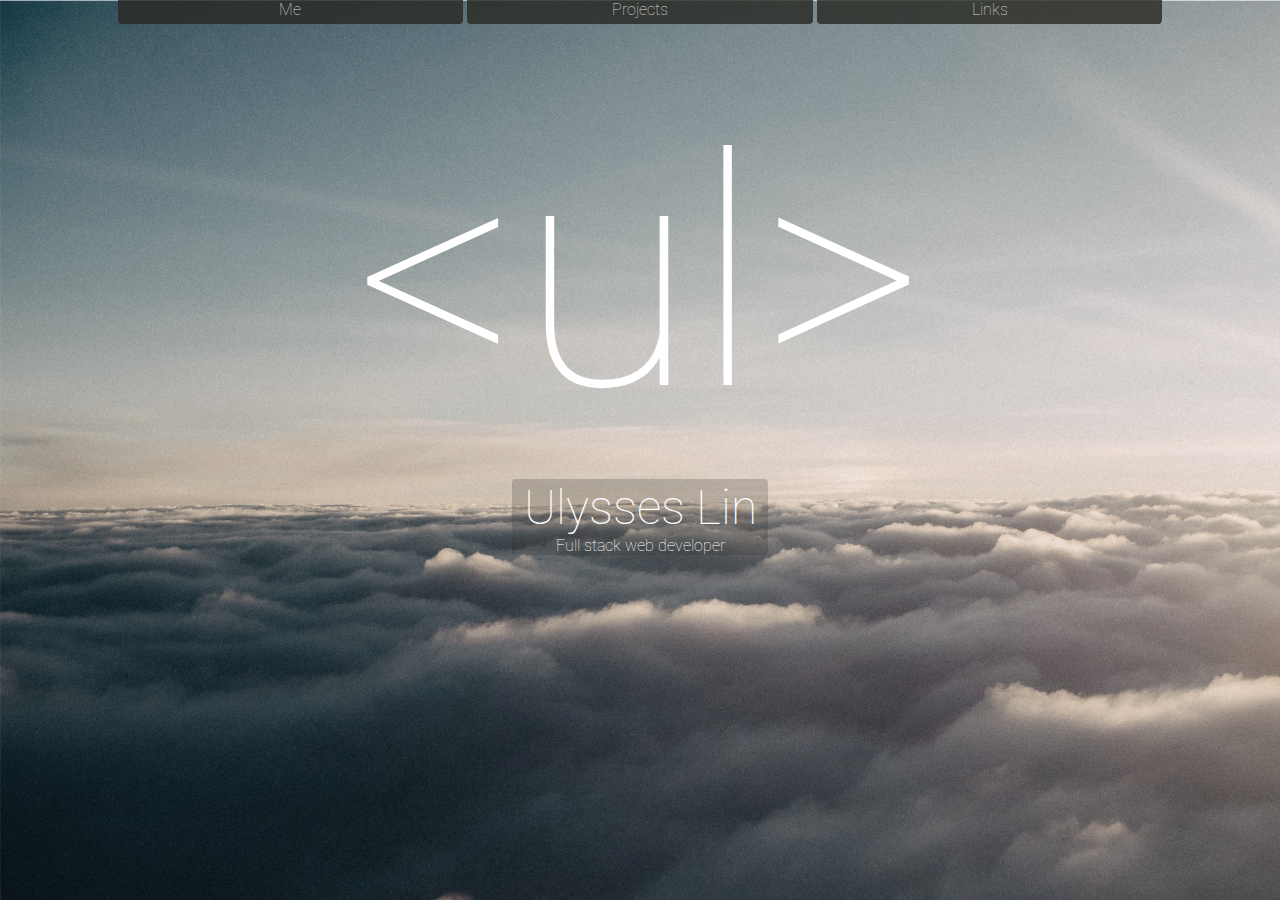
<file: index.html>
<!DOCTYPE html>
<html>
<head>
	<title>UL</title>
</head>
<body ng-app="portfolio" ng-controller="Navbar" ng-class="{'clouds':bg=='clouds','sku':bg=='sku','munch':bg=='munch','make':bg=='make'}">
	<div id="site_links">
		<div id="navbar_me" class="nestled">
			<div class="nav_1" ng-show="hover!='me'" ng-mouseenter="hover='me'">
				<h4>Me</h4>
			</div>
			<div class="nav_2" ng-show="hover=='me'" ng-mouseleave="hover=false">
				<a href="#/profile" ng-click="bg='clouds'"><h4>Profile</h4></a>
				<a href="#/skills" ng-click="bg='clouds'"><h4>Skills</h4></a>
				<a href="#/contact" ng-click="bg='clouds'"><h4>Contact</h4></a>
			</div>
		</div>
		<div id="navbar_projects" class="nestled">
			<div class="nav_1" ng-show="hover!='projects'" ng-mouseenter="hover='projects'">
				<h4>Projects</h4>
			</div>
			<div class="nav_2" ng-show="hover=='projects'" ng-mouseleave="hover=false">
				<a href="#/lamp" ng-click="bg='sku'"><h4>PHP</h4></a>
				<a href="#/mean" ng-click="bg='munch'"><h4>Javascript</h4></a>
				<a href="#/rails" ng-click="bg='make'"><h4>Ruby</h4></a>
			</div>
		</div>
		<div id="navbar_links" class="nestled">
			<div class="nav_1" ng-show="hover!='links'" ng-mouseenter="hover='links'">
				<h4>Links</h4>
			</div>
			<div class="nav_2" ng-show="hover=='links'" ng-mouseleave="hover=false">
				<a href="https://github.com/UlyssesLin" target="_blank"><h4>GitHub</h4></a>
				<a href="https://www.linkedin.com/in/ulysseslin" target="_blank"><h4>LinkedIn</h4></a>
				<a href="https://www.behance.net/ulysseslin" target="_blank"><h4>Design</h4></a>
			</div>
		</div>
	</div>
	<div id="partials" ng-view>
	</div>

	<link rel="stylesheet" type="text/css" href="css/portfolio_home_style.css" />
    <link href='http://fonts.googleapis.com/css?family=Roboto:100' rel='stylesheet' type='text/css'>
    <script type="text/javascript" src="angular/angular.min.js"></script>
    <script type="text/javascript" src="angular/angular-route.min.js"></script>
    <script type="text/javascript" src="angular/angular-animate.min.js"></script>
    <script type="text/javascript" src="js/routes.js"></script>
    <script type="text/javascript" src="js/controllers.js"></script>
</body>
</html>
</file>
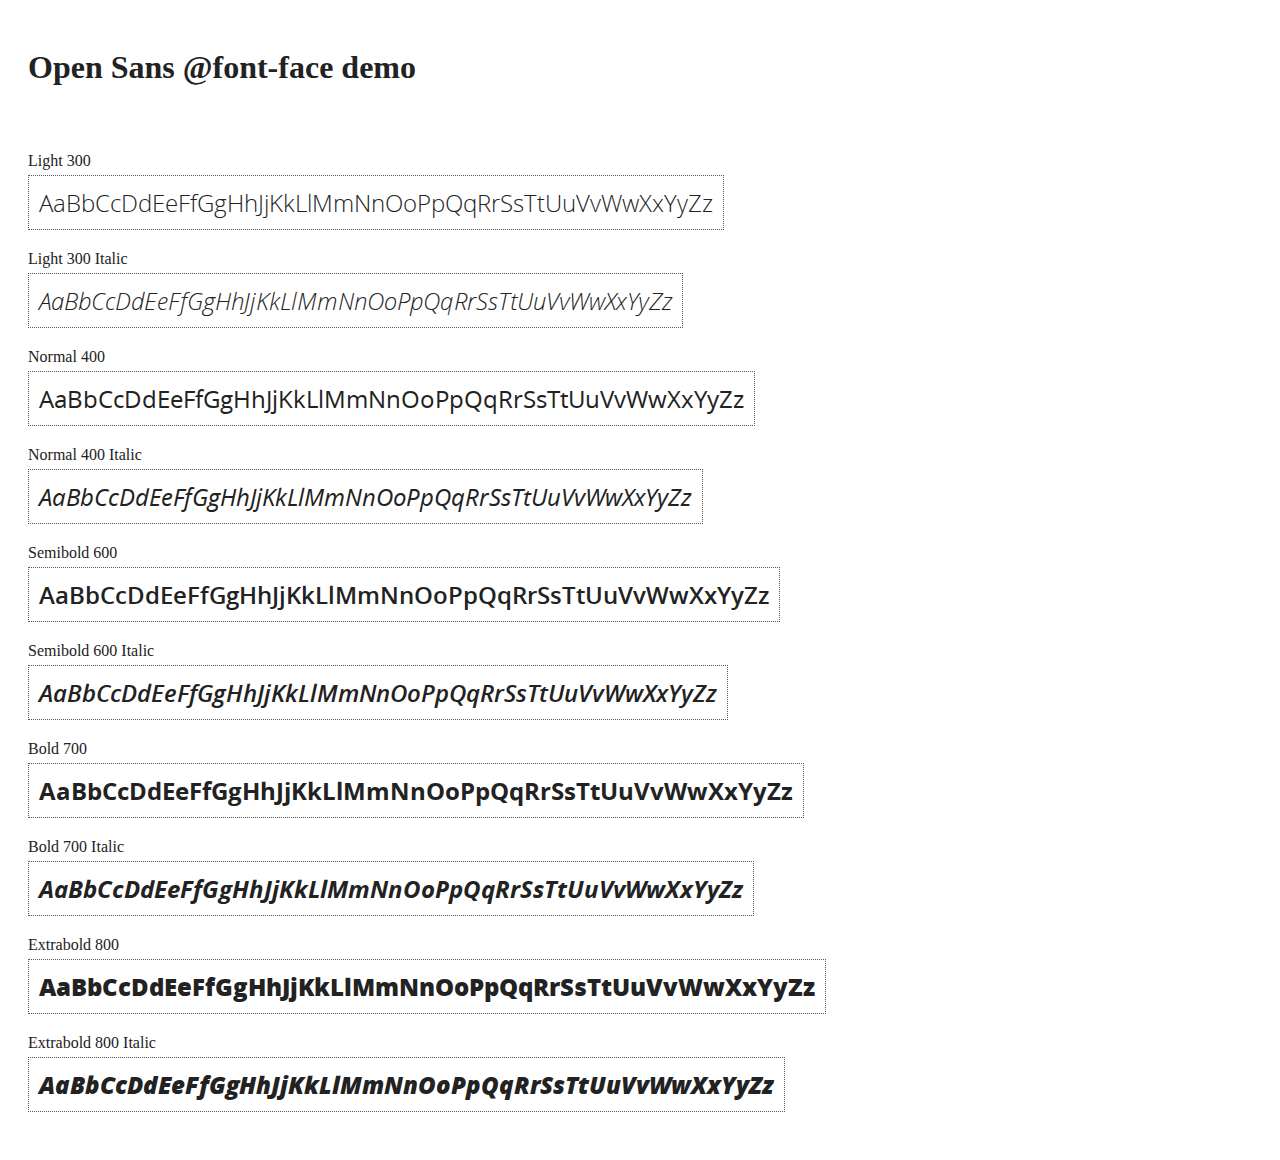
<file: angular/docs/components/open-sans-fontface-1.0.4/index.html>
<!DOCTYPE html>
<html>
	<head>
		<title>Open Sans @font-face demo</title>
		<meta charset="UTF-8" />
		<link rel="stylesheet" href="open-sans.css" type="text/css" />
		<style>
		body {
			padding: 20px;
			color: #222;
			background: #fff;
		}

		span { display: block; }

		.font-demo {
			display: inline-block;
			margin: 5px 0 20px;
			padding: 10px;
			border: 1px dotted #555;
			font-family: 'Open Sans';
			font-size: 24px;
		}
		</style>
	</head>
	<body>
		<h1>Open Sans @font-face demo</h1>
		<div style="margin-bottom:20px">
			<iframe src="http://ghbtns.com/github-btn.html?user=FontFaceKit&amp;repo=open-sans&amp;type=watch&amp;count=true"
					style="width:110px;height:20px;border:0"></iframe>
			<iframe src="http://ghbtns.com/github-btn.html?user=FontFaceKit&amp;repo=open-sans&amp;type=fork&amp;count=true"
					style="width:95px;height:20px;border:0"></iframe>
		</div>

		<span>Light 300</span>
		<div class="font-demo" style="font-weight:300">
			AaBbCcDdEeFfGgHhJjKkLlMmNnOoPpQqRrSsTtUuVvWwXxYyZz
		</div>

		<span>Light 300 Italic</span>
		<div class="font-demo" style="font-weight:300;font-style:italic">
			AaBbCcDdEeFfGgHhJjKkLlMmNnOoPpQqRrSsTtUuVvWwXxYyZz
		</div>

		<span>Normal 400</span>
		<div class="font-demo">
			AaBbCcDdEeFfGgHhJjKkLlMmNnOoPpQqRrSsTtUuVvWwXxYyZz
		</div>

		<span>Normal 400 Italic</span>
		<div class="font-demo" style="font-style:italic">
			AaBbCcDdEeFfGgHhJjKkLlMmNnOoPpQqRrSsTtUuVvWwXxYyZz
		</div>

		<span>Semibold 600</span>
		<div class="font-demo" style="font-weight:600">
			AaBbCcDdEeFfGgHhJjKkLlMmNnOoPpQqRrSsTtUuVvWwXxYyZz
		</div>

		<span>Semibold 600 Italic</span>
		<div class="font-demo" style="font-weight:600;font-style:italic">
			AaBbCcDdEeFfGgHhJjKkLlMmNnOoPpQqRrSsTtUuVvWwXxYyZz
		</div>

		<span>Bold 700</span>
		<div class="font-demo" style="font-weight:700">
			AaBbCcDdEeFfGgHhJjKkLlMmNnOoPpQqRrSsTtUuVvWwXxYyZz
		</div>

		<span>Bold 700 Italic</span>
		<div class="font-demo" style="font-weight:700;font-style:italic">
			AaBbCcDdEeFfGgHhJjKkLlMmNnOoPpQqRrSsTtUuVvWwXxYyZz
		</div>

		<span>Extrabold 800</span>
		<div class="font-demo" style="font-weight:800">
			AaBbCcDdEeFfGgHhJjKkLlMmNnOoPpQqRrSsTtUuVvWwXxYyZz
		</div>

		<span>Extrabold 800 Italic</span>
		<div class="font-demo" style="font-weight:800;font-style:italic">
			AaBbCcDdEeFfGgHhJjKkLlMmNnOoPpQqRrSsTtUuVvWwXxYyZz
		</div>
	</body>
</html>
</file>
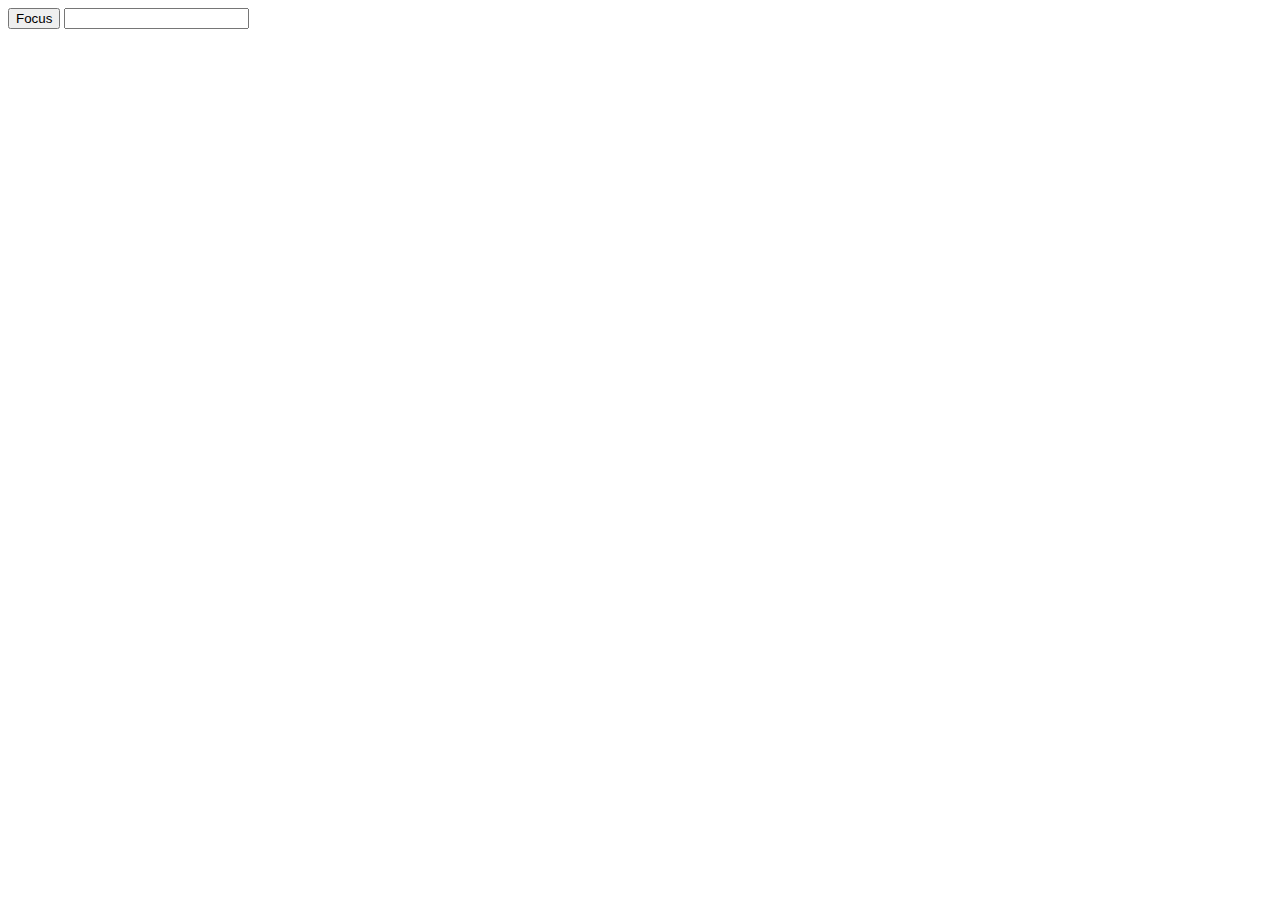
<file: angular/docs/examples/example-error-$rootScope-inprog/index.html>
<!doctype html>
<html lang="en">
<head>
  <meta charset="UTF-8">
  <title>Example - example-error-$rootScope-inprog</title>
  

  <script src="../../../angular.min.js"></script>
  <script src="app.js"></script>
  

  
</head>
<body ng-app="app">
  <button ng-click="focusInput = true">Focus</button>
<input ng-focus="count = count + 1" set-focus-if="focusInput" />
</body>
</html>
</file>
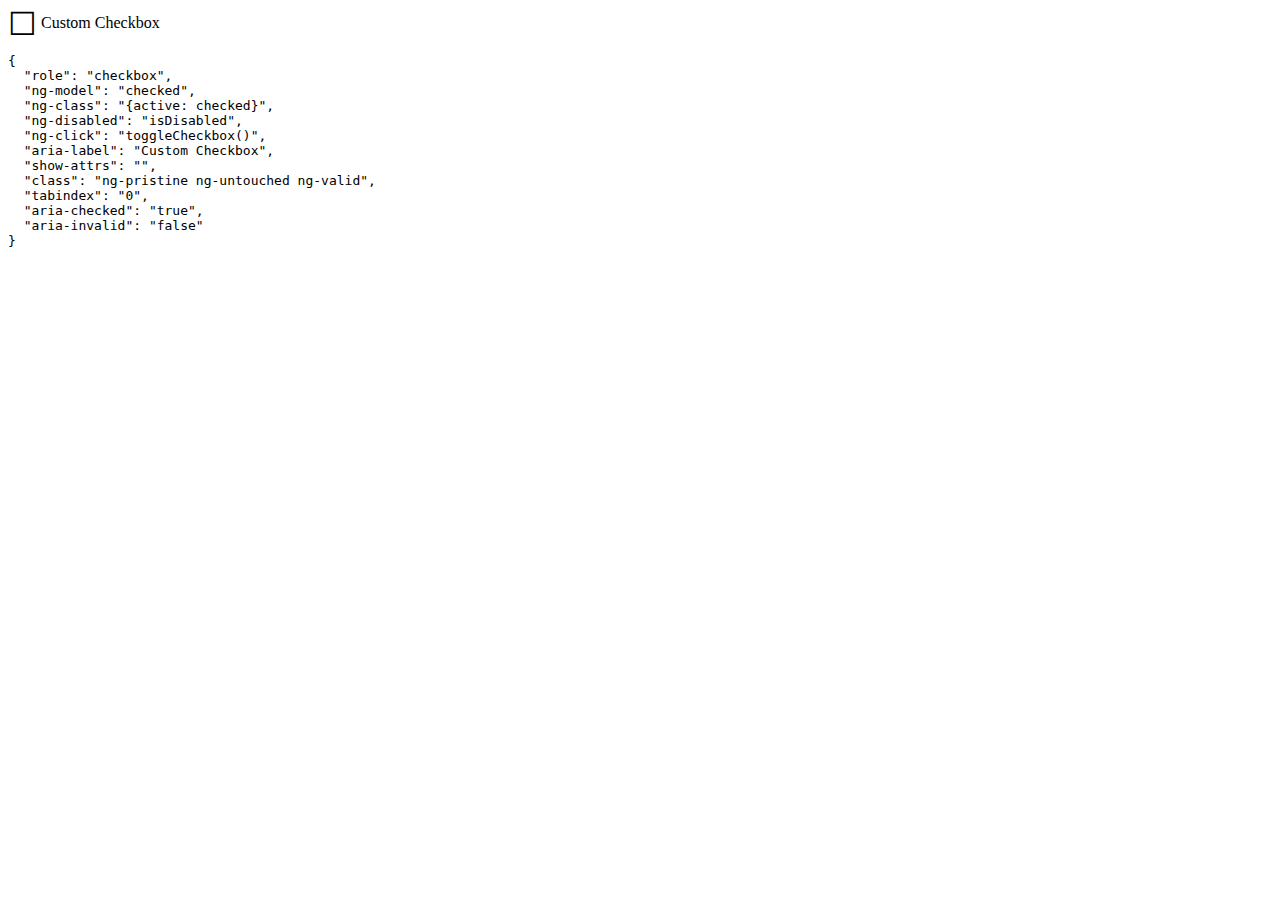
<file: angular/docs/examples/example-example1/index.html>
<!doctype html>
<html lang="en">
<head>
  <meta charset="UTF-8">
  <title>Example - example-example1</title>
  

  <script src="../../../angular.min.js"></script>
  <script src="../../../angular-aria.js"></script>
  

  
</head>
<body ng-app="ngAria_ngModelExample">
   <style>
   [role=checkbox] {
     cursor: pointer;
     display: inline-block;
   }
   [role=checkbox] .icon:before {
     content: '\2610';
     display: inline-block;
     font-size: 2em;
     line-height: 1;
     vertical-align: middle;
     speak: none;
   }
   [role=checkbox].active .icon:before {
     content: '\2611';
   }
   pre {
     white-space: pre-wrap;
   }
 </style>
<div>
<form ng-controller="formsController">
 <some-checkbox role="checkbox" ng-model="checked" ng-class="{active: checked}"
   ng-disabled="isDisabled" ng-click="toggleCheckbox()"
   aria-label="Custom Checkbox" show-attrs>
   <span class="icon" aria-hidden="true"></span>
   Custom Checkbox
 </some-checkbox>
</form>
</div>
<script>
 var app = angular.module('ngAria_ngModelExample', ['ngAria'])
 .controller('formsController', function($scope){
   $scope.checked = false;
   $scope.toggleCheckbox = function(){
     $scope.checked = !$scope.checked;
   }
 })
 .directive('someCheckbox', function(){
   return {
     restrict: 'E',
     link: function($scope, $el, $attrs) {
       $el.on('keypress', function(event){
         event.preventDefault();
         if(event.keyCode === 32 || event.keyCode === 13){
           $scope.toggleCheckbox();
           $scope.$apply();
         }
       });
     }
   }
 })
 .directive('showAttrs', function() {
   return function($scope, $el, $attrs) {
     var pre = document.createElement('pre');
     $el.after(pre);
     $scope.$watch(function() {
       var $attrs = {};
       Array.prototype.slice.call($el[0].attributes, 0).forEach(function(item) {
         if (item.name !== 'show-$attrs') {
           $attrs[item.name] = item.value;
         }
       });
       return $attrs;
     }, function(newAttrs, oldAttrs) {
       pre.textContent = JSON.stringify(newAttrs, null, 2);
     }, true);
   }
 });
</script>
</body>
</html>
</file>
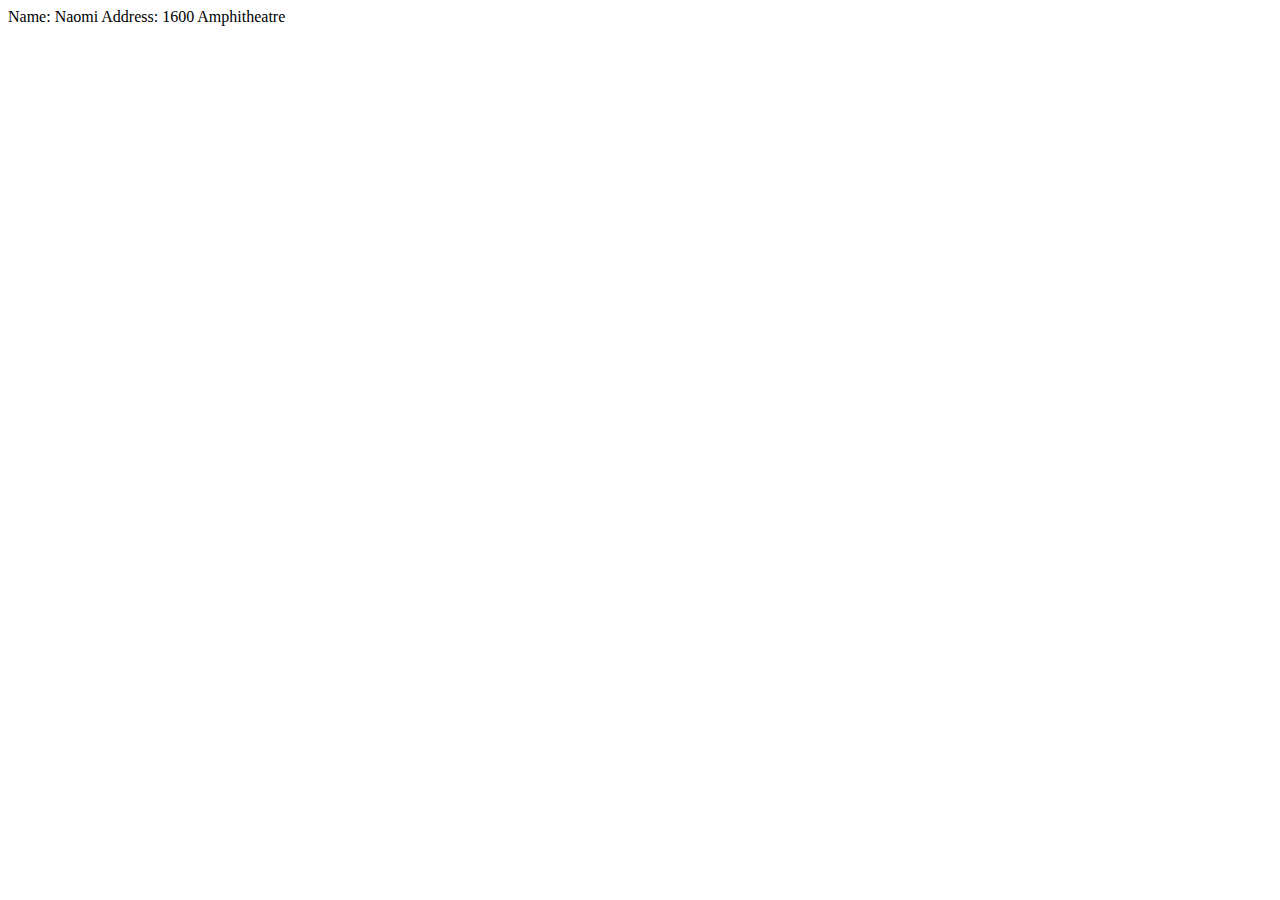
<file: angular/docs/examples/example-example10/index.html>
<!doctype html>
<html lang="en">
<head>
  <meta charset="UTF-8">
  <title>Example - example-example10</title>
  

  <script src="../../../angular.min.js"></script>
  <script src="script.js"></script>
  

  
</head>
<body ng-app="docsSimpleDirective">
  <div ng-controller="Controller">
  <div my-customer></div>
</div>
</body>
</html>
</file>
<file: css/portfolio_home_style.css>
*{
	margin: 0px;
	padding: 0px;
	font-family: 'Roboto';
	font-weight: 100;
}
body{
	color: white;
}
.clouds{
	background-image: url('../images/sky_bg.jpg');
	background-size: 130% auto;
	background-repeat: no-repeat;
	background-attachment: fixed;
}
.sku{
	background-color: rgb(2,10,36);
}
.munch{
	background-color: rgb(89,166,61);
}
.make{
	background-color: rgb(233,87,63);
}
a{
	color: rgb(38,188,244);
}
.nestled,#site_links a{
	display: inline-block;
	vertical-align: top;
}
.pink{
	color: rgb(255,0,136);
}
#personal_info,.smaller_frame,#profile img{
	border-radius: 0.25em;
}

#title_area,#site_links{
	text-align: center;
}
	h1{
		margin-top: 5%;
		font-size: 20em;
	}
	#personal_info{
		width: 20%;
		margin: 1em auto 1em;
		background-color: rgba(39,40,34,0.2);
	}
		#personal_info h2{
			font-size: 3em;
		}
#site_links{
	width: 90%;
	padding: 0em 1vw;
	margin: 0em auto;
}
	.nav_1{
		width: 27vw;
		height: 1.5em;
		background-color: rgba(39,40,34,0.8);
		border-bottom-left-radius: 0.25em;
		border-bottom-right-radius: 0.25em;
	}
	.nav_2{
		width: 27vw;
		height: 1.5em;
	}
	#navbar_me a{
		border-bottom: solid rgb(38,188,244) 0.0625em;
	}
	#navbar_me a:hover{
		color: rgb(38,188,244);
	}
	#navbar_projects a{
		border-bottom: solid rgb(255,0,136) 0.0625em;
	}
	#navbar_projects a:hover{
		color: rgb(255,0,136);
	}
	#navbar_links a{
		border-bottom: solid rgb(127,226,46) 0.0625em;
	}
	#navbar_links a:hover{
		color: rgb(127,226,46);
	}
	#site_links div>h4{
		color: rgb(220,220,220);
	}
	#site_links a{
		height: 1.5em;
		width: 32%;
		color: white;
		text-decoration: none;
		border-bottom-left-radius: 0.25em;
		border-bottom-right-radius: 0.25em;
		background: linear-gradient(rgba(39,40,34,0.2),rgba(39,40,34,0));
	}
/*	#site_links a:first-child{
		float: left;
	}
	#site_links a:last-child{
		float: right;
	}*/
	#site_links a:hover{
		background-color: rgba(39,40,34,0.8);
	}

/*PARTIAL STYLING*/
#site_links,#personal_info,#initials{
	-webkit-animation: fade_in 3s;
	animation: fade_in 3s;
}
@-webkit-keyframes fade_in {
	from {opacity: 0;}
	to {opacity: 1;}
}
@keyframes fade_in {
    from {opacity: 0;}
	to {opacity: 1;}
}
	#less_than{
		position: relative;
		-webkit-animation: less_than 3s;
		animation: less_than 3s;
	}
	@-webkit-keyframes less_than {
		from {right: -0.4em;}
		to {right: 0em;}
	}
	@keyframes less_than {
	    from {right: -0.4em;}
		to {right: 0em;}
	}
	#greater_than{
		position: relative;
		-webkit-animation: greater_than 3s;
		animation: greater_than 3s;
	}
	@-webkit-keyframes greater_than {
		from {left: -0.4em;}
		to {left: 0em;}
	}
	@keyframes greater_than {
	    from {left: -0.4em;}
		to {left: 0em;}
	}

.align_center{
	text-align: center;
}

/*FRAME STYLING*/
#partials{
	margin-top: 2vh;
	height: 80vh;
}
	.smaller_frame{
		width: 90%;
		min-height: 80%;
		padding: 1vw;
		margin: 5vh auto;
		background-color: rgba(39,40,34,0.9);
	}
	
/*PROFILE STYLING*/
	#profile img{
		float: left;
		margin: 0em 1em 1em 0em;
		width: 20%;
	}
	#profile h3{
		font-size: 3em;
		margin-bottom: 0.25em;
	}
	#profile p{
		font-size: 1.5em;
		margin-bottom: 1em;
	}
/*SKILLS STYLING*/
	#skills p{
		font-size: 2em;
		margin-bottom: 1em;
	}
	#input_text{
		margin-left: 8%;
	}
	#skills input{
		margin: 1em 0em;
	}
	#skills>div{
		width: 25%;
		margin-left: 8%;
		margin-bottom: 1em;
	}
		#skills h2{
			font-size: 2em;
		}
		#skills ul{
			margin-left: 2em;
		}
			#skills li{
				font-size: 1.5em;
			}

/*CONTACT STYLING*/
	#contact p{
		width: 30%;
		font-size: 2vw;
		margin: 3% auto;
	}

/*PROJECT STYLING*/
.frame{
	padding: 2em 0.5em;
}
	.frame p{
		font-size: 1vw;
	}
	.left{
		width: 18%;
		height: 100%;
		padding: 0.5em;
	}
		.left h2{
			font-size: 5vw;
			text-align: center;
		}
		.left h3,.centered h3{
			font-size: 2.5vw;
		}
		.left h3{
			border-radius: 0.25em;
			text-align: center;
			background-color: rgb(39,40,34);
		}
		.left h4,.left li{
			margin-bottom: 1em;
		}
	.main{
		width: 69%;
		height: 80vh;
		overflow: hidden;
	}
		.main>img{
			width: 100%;
			border-radius: 0.25em;
		}
	.right{
		width: 9%;
	}
		.thumbnail{
			width: 100%;
			height: 10vh;
			margin: 0em 1em 0.25em 0em;
			background-size: 150% auto;
			background-repeat: no-repeat;
			opacity: 0.5;
			border-radius: 0.25em;
		}
		.thumbnail:hover{
			opacity: 1;
			cursor: pointer;
		}
		.full_opacity{
			opacity: 1;
		}
	.centered .fine{
		font-size: 1vw;
	}
		.centered{
			width: 50%;
			margin: 4vh auto;
		}
		.centered ul{
			padding-left: 1.65em;
		}
		.left h4,.left li,.centered li{
			font-size: 1.5vw;
		}

/*LAMP STYLING*/
	#lamp_frame{
		background-color: rgb(2,10,36);
	}

/*MEAN STYLING*/
	#mean_frame{
		background-color: rgb(89,166,61);
	}
		#mean_frame *{
			font-family: "Rockwell",serif;
		}
		#mean_frame .left h2{
			font-size: 4vw;
		}

/*RAILS STYLING*/
	#rails_frame{
		background-color: rgb(233,87,63);
	}
</file>
<file: angular/docs/components/open-sans-fontface-1.0.4/open-sans.css>
/* Open Sans @font-face kit */

/* BEGIN Light */
@font-face {
  font-family: 'Open Sans';
  src: url('fonts/Light/OpenSans-Light.eot');
  src: url('fonts/Light/OpenSans-Light.eot?#iefix') format('embedded-opentype'),
       url('fonts/Light/OpenSans-Light.woff') format('woff'),
       url('fonts/Light/OpenSans-Light.ttf') format('truetype'),
       url('fonts/Light/OpenSans-Light.svg#OpenSansLight') format('svg');
  font-weight: 300;
  font-style: normal;
}
/* END Light */

/* BEGIN Light Italic */
@font-face {
  font-family: 'Open Sans';
  src: url('fonts/LightItalic/OpenSans-LightItalic.eot');
  src: url('fonts/LightItalic/OpenSans-LightItalic.eot?#iefix') format('embedded-opentype'),
       url('fonts/LightItalic/OpenSans-LightItalic.woff') format('woff'),
       url('fonts/LightItalic/OpenSans-LightItalic.ttf') format('truetype'),
       url('fonts/LightItalic/OpenSans-LightItalic.svg#OpenSansLightItalic') format('svg');
  font-weight: 300;
  font-style: italic;
}
/* END Light Italic */

/* BEGIN Regular */
@font-face {
  font-family: 'Open Sans';
  src: url('fonts/Regular/OpenSans-Regular.eot');
  src: url('fonts/Regular/OpenSans-Regular.eot?#iefix') format('embedded-opentype'),
       url('fonts/Regular/OpenSans-Regular.woff') format('woff'),
       url('fonts/Regular/OpenSans-Regular.ttf') format('truetype'),
       url('fonts/Regular/OpenSans-Regular.svg#OpenSansRegular') format('svg');
  font-weight: normal;
  font-style: normal;
}
/* END Regular */

/* BEGIN Italic */
@font-face {
  font-family: 'Open Sans';
  src: url('fonts/Italic/OpenSans-Italic.eot');
  src: url('fonts/Italic/OpenSans-Italic.eot?#iefix') format('embedded-opentype'),
       url('fonts/Italic/OpenSans-Italic.woff') format('woff'),
       url('fonts/Italic/OpenSans-Italic.ttf') format('truetype'),
       url('fonts/Italic/OpenSans-Italic.svg#OpenSansItalic') format('svg');
  font-weight: normal;
  font-style: italic;
}
/* END Italic */

/* BEGIN Semibold */
@font-face {
  font-family: 'Open Sans';
  src: url('fonts/Semibold/OpenSans-Semibold.eot');
  src: url('fonts/Semibold/OpenSans-Semibold.eot?#iefix') format('embedded-opentype'),
       url('fonts/Semibold/OpenSans-Semibold.woff') format('woff'),
       url('fonts/Semibold/OpenSans-Semibold.ttf') format('truetype'),
       url('fonts/Semibold/OpenSans-Semibold.svg#OpenSansSemibold') format('svg');
  font-weight: 600;
  font-style: normal;
}
/* END Semibold */

/* BEGIN Semibold Italic */
@font-face {
  font-family: 'Open Sans';
  src: url('fonts/SemiboldItalic/OpenSans-SemiboldItalic.eot');
  src: url('fonts/SemiboldItalic/OpenSans-SemiboldItalic.eot?#iefix') format('embedded-opentype'),
       url('fonts/SemiboldItalic/OpenSans-SemiboldItalic.woff') format('woff'),
       url('fonts/SemiboldItalic/OpenSans-SemiboldItalic.ttf') format('truetype'),
       url('fonts/SemiboldItalic/OpenSans-SemiboldItalic.svg#OpenSansSemiboldItalic') format('svg');
  font-weight: 600;
  font-style: italic;
}
/* END Semibold Italic */

/* BEGIN Bold */
@font-face {
  font-family: 'Open Sans';
  src: url('fonts/Bold/OpenSans-Bold.eot');
  src: url('fonts/Bold/OpenSans-Bold.eot?#iefix') format('embedded-opentype'),
       url('fonts/Bold/OpenSans-Bold.woff') format('woff'),
       url('fonts/Bold/OpenSans-Bold.ttf') format('truetype'),
       url('fonts/Bold/OpenSans-Bold.svg#OpenSansBold') format('svg');
  font-weight: bold;
  font-style: normal;
}
/* END Bold */

/* BEGIN Bold Italic */
@font-face {
  font-family: 'Open Sans';
  src: url('fonts/BoldItalic/OpenSans-BoldItalic.eot');
  src: url('fonts/BoldItalic/OpenSans-BoldItalic.eot?#iefix') format('embedded-opentype'),
       url('fonts/BoldItalic/OpenSans-BoldItalic.woff') format('woff'),
       url('fonts/BoldItalic/OpenSans-BoldItalic.ttf') format('truetype'),
       url('fonts/BoldItalic/OpenSans-BoldItalic.svg#OpenSansBoldItalic') format('svg');
  font-weight: bold;
  font-style: italic;
}
/* END Bold Italic */

/* BEGIN Extrabold */
@font-face {
  font-family: 'Open Sans';
  src: url('fonts/ExtraBold/OpenSans-ExtraBold.eot');
  src: url('fonts/ExtraBold/OpenSans-ExtraBold.eot?#iefix') format('embedded-opentype'),
       url('fonts/ExtraBold/OpenSans-ExtraBold.woff') format('woff'),
       url('fonts/ExtraBold/OpenSans-ExtraBold.ttf') format('truetype'),
       url('fonts/ExtraBold/OpenSans-ExtraBold.svg#OpenSansExtrabold') format('svg');
  font-weight: 800;
  font-style: normal;
}
/* END Extrabold */

/* BEGIN Extrabold Italic */
@font-face {
  font-family: 'Open Sans';
  src: url('fonts/ExtraBoldItalic/OpenSans-ExtraBoldItalic.eot');
  src: url('fonts/ExtraBoldItalic/OpenSans-ExtraBoldItalic.eot?#iefix') format('embedded-opentype'),
       url('fonts/ExtraBoldItalic/OpenSans-ExtraBoldItalic.woff') format('woff'),
       url('fonts/ExtraBoldItalic/OpenSans-ExtraBoldItalic.ttf') format('truetype'),
       url('fonts/ExtraBoldItalic/OpenSans-ExtraBoldItalic.svg#OpenSansExtraboldItalic') format('svg');
  font-weight: 800;
  font-style: italic;
}
/* END Extrabold Italic */
</file>
